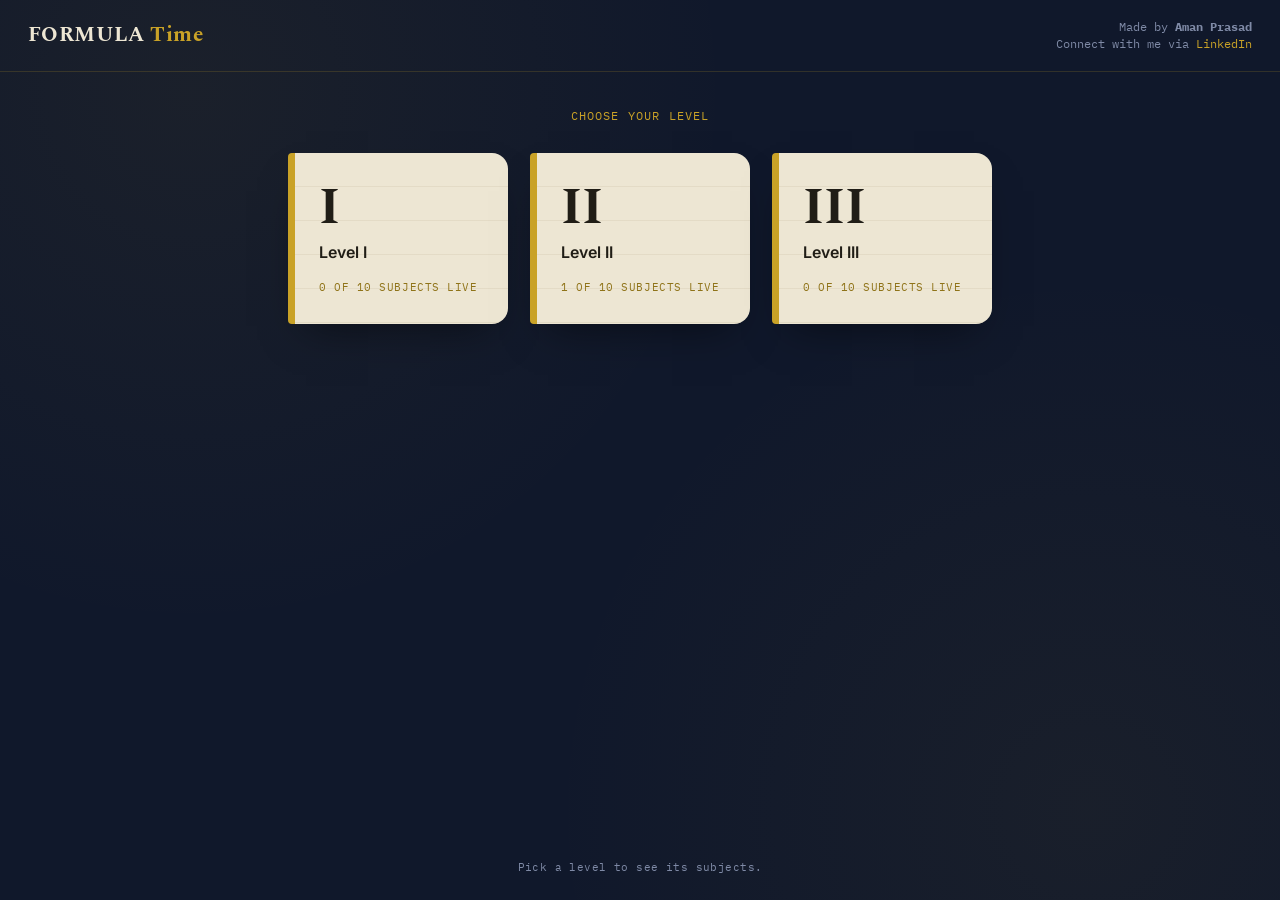
<file: index.html>
<!DOCTYPE html>
<html lang="en">
<head>
<meta charset="UTF-8">
<meta name="viewport" content="width=device-width, initial-scale=1.0">
<title>FORMULA Time — CFA Formula Practice</title>
<link rel="preconnect" href="https://fonts.googleapis.com">
<link href="https://fonts.googleapis.com/css2?family=Spectral:wght@500;600;700&family=IBM+Plex+Mono:wght@400;500;600&family=Inter:wght@400;500;600;700&display=swap" rel="stylesheet">
<link rel="stylesheet" href="style.css">
</head>
<body>

<header>
  <div class="wordmark" id="wordmark">
    FORMULA <span>Time</span>
  </div>

  <div class="linkedin-credit">
    <div>Made by <strong>Aman Prasad</strong></div>
    <div>
      Connect with me via
      <a href="https://www.linkedin.com/in/amanprasad007/"
         target="_blank"
         rel="noopener noreferrer">
        LinkedIn
      </a>
    </div>
  </div>
</header>
<main><div id="app"></div></main>

<footer id="footerNote">
  Drag a line item into a slot, or tap a chip then tap a slot.
  <br><br>
  <span class="credit">
    Made by <strong>Aman Prasad</strong> •
    <a href="https://www.linkedin.com/in/amanprasad007/" target="_blank" rel="noopener noreferrer">
      Connect on LinkedIn
    </a>
  </span>
</footer>

<!--
  SCRIPT LOAD ORDER MATTERS:
  1) registry.js       -> defines LEVELS, SUBJECTS, and the empty DATA object
  2) data/*.js         -> each one adds its formulas into DATA (one file per level+subject)
  3) app.js            -> the engine/router, must load LAST since it reads DATA

  To add a new subject later: drop a new data/*.js file, add ONE <script> line
  for it below (before app.js), and you're done. Nothing else changes.
-->
<script src="registry.js"></script>
<script src="data/l2-fra.js"></script>
<script src="app.js"></script>

</body>
</html>
</file>
<file: style.css>
/* ================================================================
   COLOR TOKENS — change the site's whole look by editing these.
   Everything below (cards, buttons, chips, stamps) references these
   variables, so you never need to hunt through the file for a color.

   --ink-navy       page background (dark)
   --ledger-navy-2  the tally badge background, slightly lighter navy
   --parchment      the ledger card / tile background (light)
   --parchment-line the faint ruled lines on the parchment cards
   --brass          the main accent color — active tabs, buttons, borders
   --brass-dim      dimmer accent — used for small labels/eyebrows
   --verified       the "Verified" stamp + correct-answer color (green)
   --rejected       the "Rejected" stamp + wrong-answer color (red)
   --ink-text       body text color on parchment (dark)
   --slate          body text color on navy (light)
   --slate-dim      muted/secondary text color on navy
   ================================================================ */
:root{
    --ink-navy: #10182B;
    --ledger-navy-2: #182238;
    --parchment: #EDE6D3;
    --parchment-line: #d9d0b8;
    --brass: #C9A227;
    --brass-dim: #8f7318;
    --verified: #2F6B4F;
    --rejected: #9C3B3B;
    --ink-text: #201d16;
    --slate: #B9C2D6;
    --slate-dim: #7f8aa6;
  }

  *{box-sizing:border-box;}
  html,body{margin:0;padding:0;}
  body{
    background: var(--ink-navy);
    background-image:
      radial-gradient(circle at 15% 10%, rgba(201,162,39,0.06), transparent 40%),
      radial-gradient(circle at 85% 90%, rgba(201,162,39,0.05), transparent 40%);
    background-attachment: fixed;
    color: var(--slate);
    font-family: 'Inter', sans-serif;
    min-height: 100vh;
    display:flex;
    flex-direction:column;
  }

  /* ---------- Header ---------- */
  header{
    display:flex;
    align-items:center;
    justify-content:space-between;
    padding: 18px 28px;
    border-bottom: 1px solid rgba(201,162,39,0.18);
    gap: 16px;
    flex-wrap: wrap;
  }
  .wordmark{
    font-family:'Spectral', serif;
    font-weight:700;
    font-size: 1.3rem;
    color: var(--parchment);
    letter-spacing: 0.02em;
    white-space:nowrap;
    cursor:pointer;
    user-select:none;
  }
  .wordmark span{color: var(--brass);}

  /* ---------- Main / shared screen bits ---------- */
  main{
    flex:1;
    display:flex;
    align-items:flex-start;
    justify-content:center;
    padding: 36px 20px 60px;
  }
  #app{ width:100%; max-width: 900px; }

  .screen-kicker{
    font-family:'IBM Plex Mono', monospace;
    font-size: 0.72rem;
    letter-spacing: 0.1em;
    text-transform: uppercase;
    color: var(--brass);
    text-align:center;
    margin: 0 0 30px;
  }

  .breadcrumb{
    display:flex;
    align-items:center;
    gap: 8px;
    font-family:'IBM Plex Mono', monospace;
    font-size: 0.76rem;
    color: var(--slate-dim);
    margin-bottom: 22px;
    flex-wrap:wrap;
  }
  .breadcrumb a{
    color: var(--brass);
    text-decoration:none;
    cursor:pointer;
  }
  .breadcrumb a:hover{ text-decoration:underline; }
  .breadcrumb .sep{ color: var(--slate-dim); opacity:0.6; }

  /* ---------- Level select screen ---------- */
  .level-grid{
    display:flex;
    gap: 22px;
    flex-wrap: wrap;
    justify-content:center;
  }
  .level-card{
    width: 220px;
    background: var(--parchment);
    color: var(--ink-text);
    border-radius: 4px 16px 16px 4px;
    border-left: 7px solid var(--brass);
    padding: 30px 24px;
    cursor:pointer;
    box-shadow: 0 20px 40px -18px rgba(0,0,0,0.5);
    background-image: repeating-linear-gradient(to bottom, transparent 0px, transparent 33px, var(--parchment-line) 34px);
    transition: transform 0.15s ease, box-shadow 0.15s ease;
  }
  .level-card:hover{
    transform: translateY(-3px);
    box-shadow: 0 26px 46px -16px rgba(0,0,0,0.55);
  }
  .level-roman{
    font-family:'Spectral', serif;
    font-weight:700;
    font-size: 3.2rem;
    line-height:1;
  }
  .level-name{
    font-family:'Inter', sans-serif;
    font-weight:600;
    font-size: 1rem;
    margin-top: 8px;
  }
  .level-caption{
    font-family:'IBM Plex Mono', monospace;
    font-size: 0.68rem;
    letter-spacing: 0.05em;
    text-transform: uppercase;
    color: var(--brass-dim);
    margin-top: 18px;
  }

  /* ---------- Subject grid screen ---------- */
  .subject-grid{
    display:grid;
    grid-template-columns: repeat(auto-fill, minmax(190px, 1fr));
    gap: 16px;
  }
  .subject-tile{
    background: var(--parchment);
    color: var(--ink-text);
    border-radius: 4px;
    padding: 20px 18px;
    border-left: 5px solid var(--slate-dim);
    background-image: repeating-linear-gradient(to bottom, transparent 0px, transparent 33px, var(--parchment-line) 34px);
  }
  .subject-tile.available{
    border-left-color: var(--brass);
    cursor:pointer;
    box-shadow: 0 14px 28px -16px rgba(0,0,0,0.4);
    transition: transform 0.15s ease;
  }
  .subject-tile.available:hover{ transform: translateY(-2px); }
  .subject-tile.soon{ opacity: 0.55; cursor: not-allowed; }
  .subject-code{
    font-family:'IBM Plex Mono', monospace;
    font-size: 0.68rem;
    letter-spacing: 0.08em;
    text-transform: uppercase;
    color: var(--brass-dim);
  }
  .subject-name{
    font-family:'Spectral', serif;
    font-weight:600;
    font-size: 1.02rem;
    line-height:1.3;
    margin: 6px 0 16px;
  }
  .subject-status{
    font-family:'IBM Plex Mono', monospace;
    font-size: 0.7rem;
    letter-spacing: 0.02em;
  }
  .subject-status.available{ color: var(--verified); }
  .subject-status.soon{ color: rgba(32,29,22,0.45); }

  /* ---------- Drill topbar (subject tabs + tally) ---------- */
  .drill-topbar{
    display:flex;
    align-items:center;
    justify-content:space-between;
    gap: 14px;
    flex-wrap: wrap;
    margin-bottom: 22px;
  }
  nav.subjects{
    display:flex;
    gap: 4px;
    flex-wrap: wrap;
  }
  .tab{
    font-family:'IBM Plex Mono', monospace;
    font-size: 0.7rem;
    letter-spacing: 0.05em;
    text-transform: uppercase;
    padding: 6px 10px;
    border-radius: 3px;
    border: 1px solid transparent;
    color: var(--slate-dim);
    user-select:none;
  }
  .tab.active{
    color: var(--brass);
    border-color: rgba(201,162,39,0.4);
    background: rgba(201,162,39,0.08);
  }
  .tab.soon{ opacity: 0.5; }
  .tally{
    font-family:'IBM Plex Mono', monospace;
    font-size: 0.82rem;
    color: var(--parchment);
    background: var(--ledger-navy-2);
    border: 1px solid rgba(201,162,39,0.25);
    padding: 8px 14px;
    border-radius: 4px;
    white-space:nowrap;
  }
  .tally b{ color:var(--brass); font-weight:600; }

  /* ---------- Ledger drill card ---------- */
  .ledger-card{
    position:relative;
    width: 100%;
    background: var(--parchment);
    color: var(--ink-text);
    border-radius: 6px;
    box-shadow: 0 30px 60px -20px rgba(0,0,0,0.55), 0 0 0 1px rgba(0,0,0,0.06);
    background-image: repeating-linear-gradient(to bottom, transparent 0px, transparent 37px, var(--parchment-line) 38px);
    padding: 30px 34px 34px;
    overflow: hidden;
  }
  .eyebrow{
    font-family:'IBM Plex Mono', monospace;
    font-size: 0.72rem;
    letter-spacing: 0.08em;
    text-transform: uppercase;
    color: var(--brass-dim);
    margin: 0 0 6px;
  }
  h1.formula-name{
    font-family:'Spectral', serif;
    font-weight: 600;
    font-size: 1.55rem;
    line-height: 1.28;
    margin: 0 0 22px;
    color: var(--ink-text);
    max-width: 94%;
  }
  .equation{ display:flex; flex-direction:column; gap: 4px; margin-bottom: 26px; }
  .zone-block{ display:flex; flex-direction:column; gap: 8px; }
  .zone-label{
    font-family:'IBM Plex Mono', monospace;
    font-size: 0.68rem;
    letter-spacing: 0.08em;
    text-transform: uppercase;
    color: var(--brass-dim);
  }
  .zone{ display:flex; flex-wrap: wrap; gap: 10px; }
  .slot{
    min-width: 150px;
    min-height: 44px;
    border-bottom: 2px solid rgba(32,29,22,0.35);
    display:flex;
    align-items:center;
    justify-content:center;
    padding: 6px 10px;
    font-family:'IBM Plex Mono', monospace;
    font-size: 0.82rem;
    color: rgba(32,29,22,0.3);
    transition: border-color 0.15s ease, background 0.15s ease;
    cursor: pointer;
    text-align:center;
  }
  .slot.filled{ color: var(--ink-text); border-bottom-style: solid; background: rgba(255,255,255,0.35); }
  .slot.dragover{ background: rgba(201,162,39,0.18); }
  .slot.correct{ border-bottom-color: var(--verified); background: rgba(47,107,79,0.14); }
  .slot.incorrect{ border-bottom-color: var(--rejected); background: rgba(156,59,59,0.14); }
  .divider-line{ height: 2px; background: var(--ink-text); width: 100%; margin: 6px 0; opacity: 0.55; }
  .pool-label{
    font-family:'IBM Plex Mono', monospace;
    font-size: 0.68rem;
    letter-spacing: 0.08em;
    text-transform: uppercase;
    color: var(--brass-dim);
    margin: 6px 0 10px;
  }
  .pool{ display:flex; flex-wrap:wrap; gap: 10px; min-height: 46px; padding-bottom: 10px; }
  .chip{
    font-family:'IBM Plex Mono', monospace;
    font-size: 0.78rem;
    background: #fffdf6;
    border: 1px solid rgba(32,29,22,0.25);
    border-bottom: 2px dashed rgba(32,29,22,0.3);
    padding: 8px 12px;
    border-radius: 2px;
    cursor: grab;
    user-select:none;
    box-shadow: 1px 2px 0 rgba(32,29,22,0.08);
    transition: transform 0.1s ease;
  }
  .chip:active{ cursor:grabbing; }
  .chip.selected{ outline: 2px solid var(--brass); outline-offset: 1px; transform: translateY(-2px); }
  .controls{ display:flex; gap: 12px; margin-top: 22px; flex-wrap: wrap; align-items:center; }
  button{
    font-family:'IBM Plex Mono', monospace;
    font-size: 0.78rem;
    letter-spacing: 0.05em;
    text-transform: uppercase;
    padding: 11px 20px;
    border-radius: 3px;
    border: none;
    cursor:pointer;
  }
  .btn-primary{ background: var(--brass); color: #1a1408; font-weight:600; }
  .btn-primary:disabled{ background: #c9c2a8; color: #7a7460; cursor:not-allowed; }
  .btn-secondary{ background: transparent; color: var(--ink-text); border: 1px solid rgba(32,29,22,0.35); }
  .btn-secondary:hover{ background: rgba(32,29,22,0.06); }
  .reveal{
    margin-top: 18px;
    font-family:'IBM Plex Mono', monospace;
    font-size: 0.8rem;
    color: rgba(32,29,22,0.75);
    line-height:1.6;
    display:none;
  }
  .reveal.show{ display:block; }
  .stamp{
    position:absolute;
    top: 26px;
    right: 20px;
    font-family:'Spectral', serif;
    font-weight:700;
    font-size: 1.4rem;
    letter-spacing: 0.06em;
    padding: 10px 18px;
    border: 4px solid currentColor;
    border-radius: 6px;
    transform: rotate(-9deg) scale(0.7);
    opacity:0;
    pointer-events:none;
    text-transform:uppercase;
    transition: transform 0.35s cubic-bezier(.2,1.4,.4,1), opacity 0.25s ease;
  }
  .stamp.show{ opacity: 0.9; transform: rotate(-9deg) scale(1); }
  .stamp.verified{ color: var(--verified); }
  .stamp.rejected{ color: var(--rejected); }

  footer{
    text-align:center;
    font-family:'IBM Plex Mono', monospace;
    font-size: 0.66rem;
    color: var(--slate-dim);
    padding: 0 20px 26px;
    letter-spacing:0.04em;
  }

  .credit{
    text-align:center;
    font-family:'IBM Plex Mono', monospace;
    font-size: 0.66rem;
    color: var(--slate-dim);
    padding: 0 20px 26px;
    letter-spacing:0.04em;
  }
  .credit a{ color: var(--brass); text-decoration:none; }
  .credit a:hover{ text-decoration:underline; }

.linkedin-credit{
    text-align: right;
    font-family: 'IBM Plex Mono', monospace;
    font-size: 0.72rem;
    line-height: 1.5;
    color: var(--slate-dim);
}

.linkedin-credit a{
    color: var(--brass);
    text-decoration: none;
}

.linkedin-credit a:hover{
    text-decoration: underline;
}

  @media (max-width: 600px){
    .ledger-card{ padding: 24px 18px 28px; }
    h1.formula-name{ font-size:1.3rem; }
    .slot{ min-width: 120px; }
    .level-card{ width: 100%; max-width: 280px; }
  }
</file>
